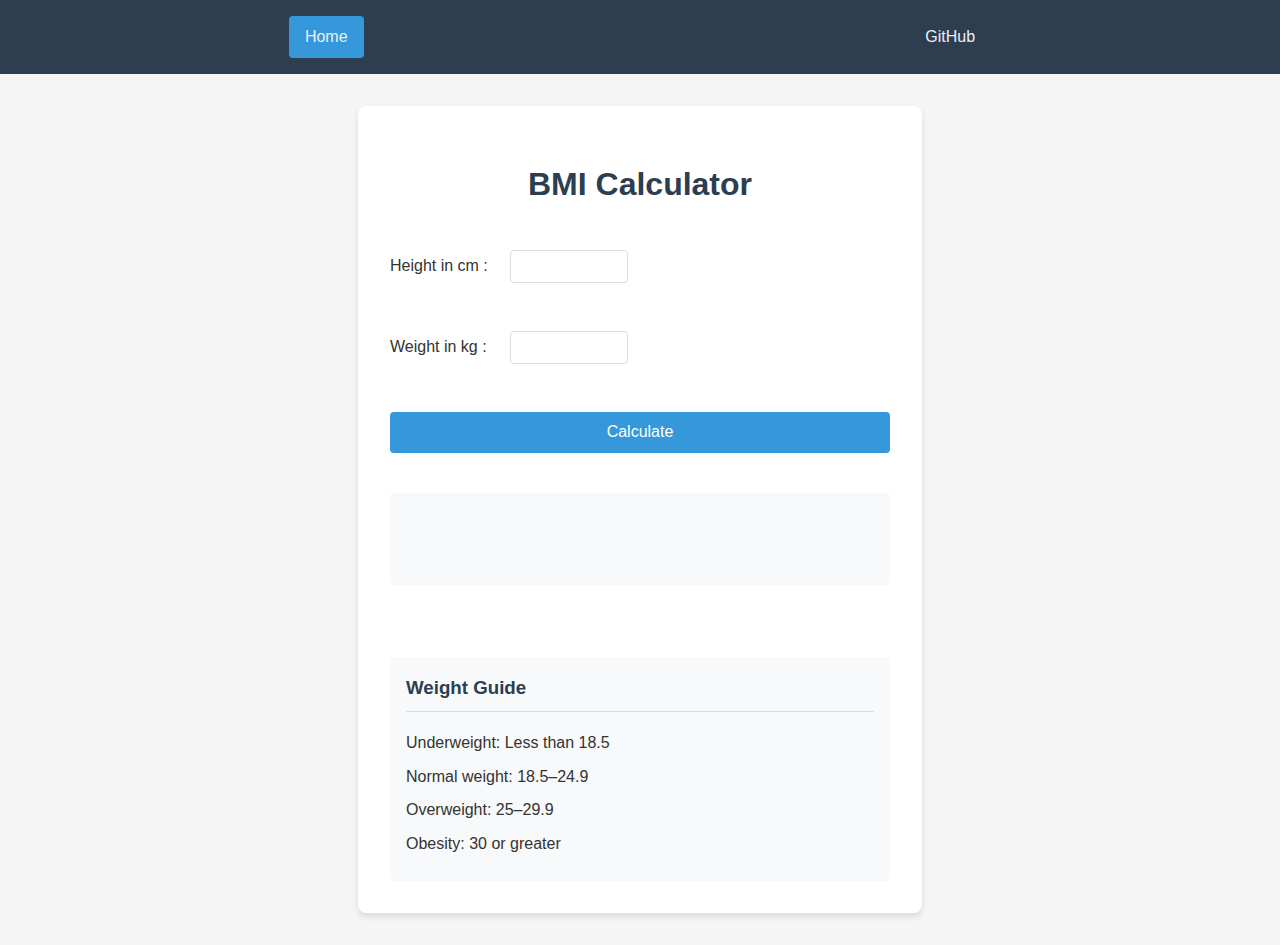
<file: BMI-Calculator/index.html>
<!DOCTYPE html>
<html lang="en">

<head>
    <meta charset="UTF-8">
    <meta name="viewport" content="width=device-width, initial-scale=1.0">
    <link rel="stylesheet" href="./assets/styles.css">
    <title>BMI Calculator</title>
</head>

<body>
    <nav>
        <a href="./index.html" aria-current="page">Home</a>
        <a target="_blank" href="https://github.com/erafahmad/JavaScript">GitHub</a>
    </nav>
    <div class="canvas">
        <h1>BMI Calculator</h1>
        <form>
            <p><label>Height in cm : </label><input type="text" id="height" /></p>
            <p><label>Weight in kg : </label><input type="text" id="weight" /></p>
            <button>Calculate</button>
            <div id="results" class="results"></div>  <!-- Added id here -->
            <div class="weight-guide">
                <h3>Weight Guide</h3>
                <p>Underweight: Less than 18.5</p>
                <p>Normal weight: 18.5–24.9</p>
                <p>Overweight: 25–29.9</p>
                <p>Obesity: 30 or greater</p>
            </div>
        </form>
    </div>
    <script src="./assets/script.js"></script>
</body>

</html>
</file>
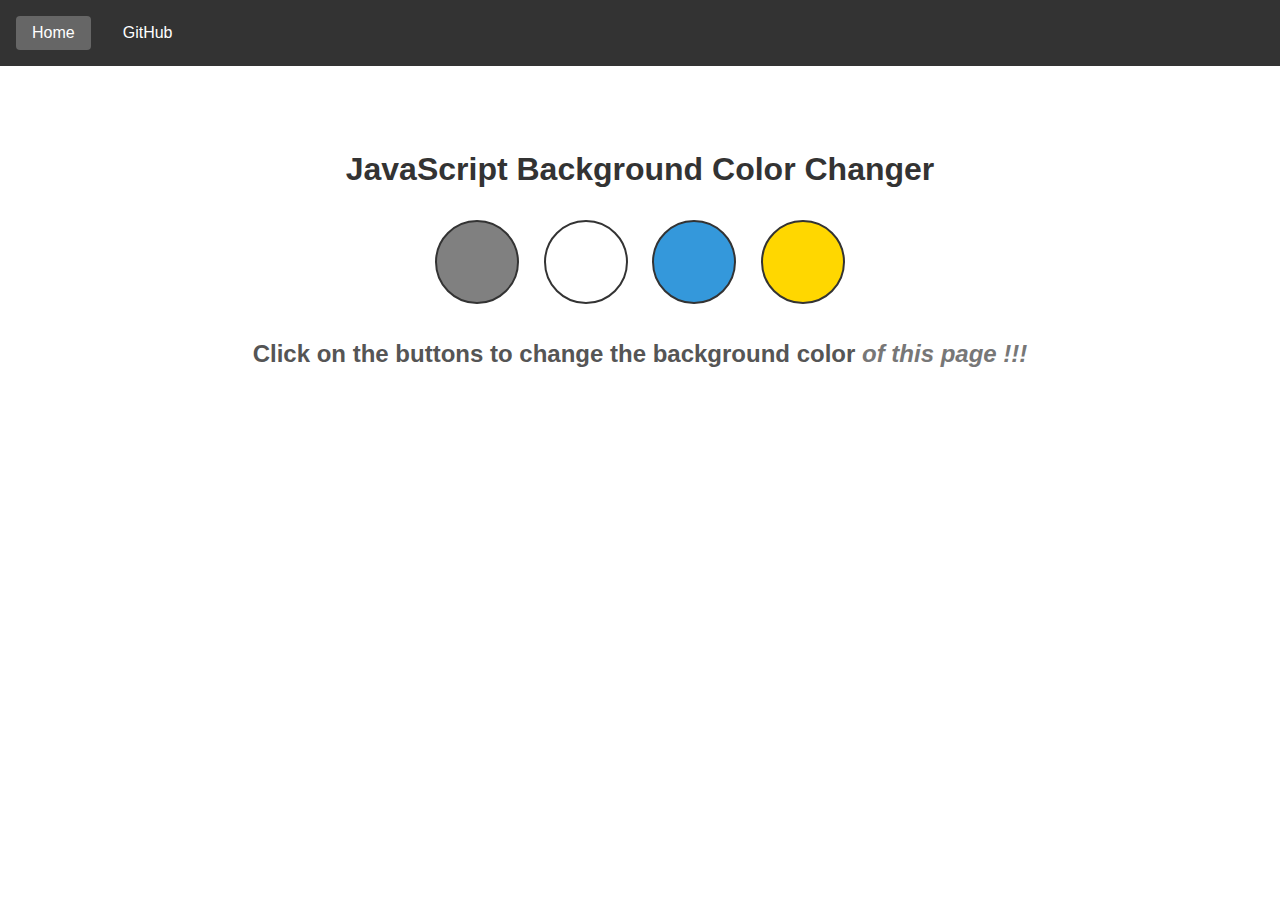
<file: colorChanger/index.html>
<!DOCTYPE html>
<html lang="en">

<head>
    <meta charset="UTF-8">
    <meta name="viewport" content="width=device-width, initial-scale=1.0">
    <link rel="stylesheet" href="./assets/styles.css">
    <title>JavaScript Background Color Changer</title>
</head>

<body>
    <nav>
        <a href="./index.html" aria-current="page">Home</a>
        <a target="_blank" href="https://github.com/erafahmad/JavaScript">GitHub</a>
    </nav>
    <div class="canvas">
        <h1>JavaScript Background Color Changer</h1>
        <span class="button" id="grey"></span>
        <span class="button" id="white"></span>
        <span class="button" id="blue"></span>
        <span class="button" id="yellow"></span>

        <h2>Click on the buttons to change the background color <span>of this page !!!</span></h2>
    </div>

    <script src="./assets/script.js"></script>
</body>

</html>
</file>
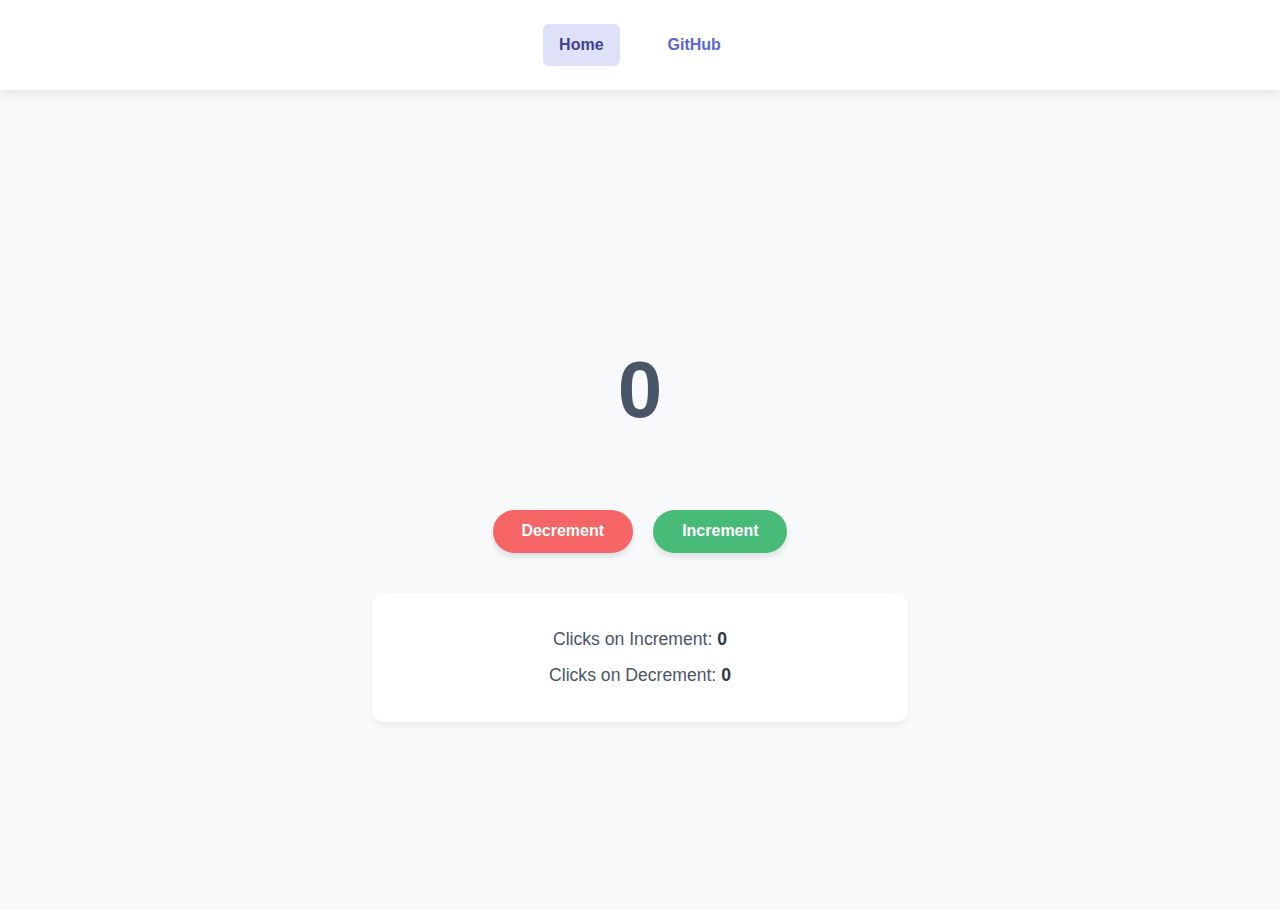
<file: Counter/index.html>
<!DOCTYPE html>
<html lang="en">
<head>
    <meta charset="UTF-8">
    <meta name="viewport" content="width=device-width, initial-scale=1.0">
    <link rel="stylesheet" href="./assets/style.css">
    <title>Counter App</title>
</head>
<body>
    <nav>
        <a href="./index.html" aria-current="page">Home</a>
        <a target="_blank" href="https://github.com/erafahmad/JavaScript">GitHub</a>
    </nav>
    <div class="container">
        <div class="counter">
            <p id="count">0</p>
        </div>
        <div>
            <button onclick="dec()">Decrement</button>
            <button onclick="inc()">Increment</button>
        </div>
        <div class="clicks">
            <p>Clicks on Increment: <span id="incCount">0</span></p>
            <p>Clicks on Decrement: <span id="decCount">0</span></p>
        </div>
    </div>
    <script src="./assets/script.js"></script>
</body>
</html>
</file>
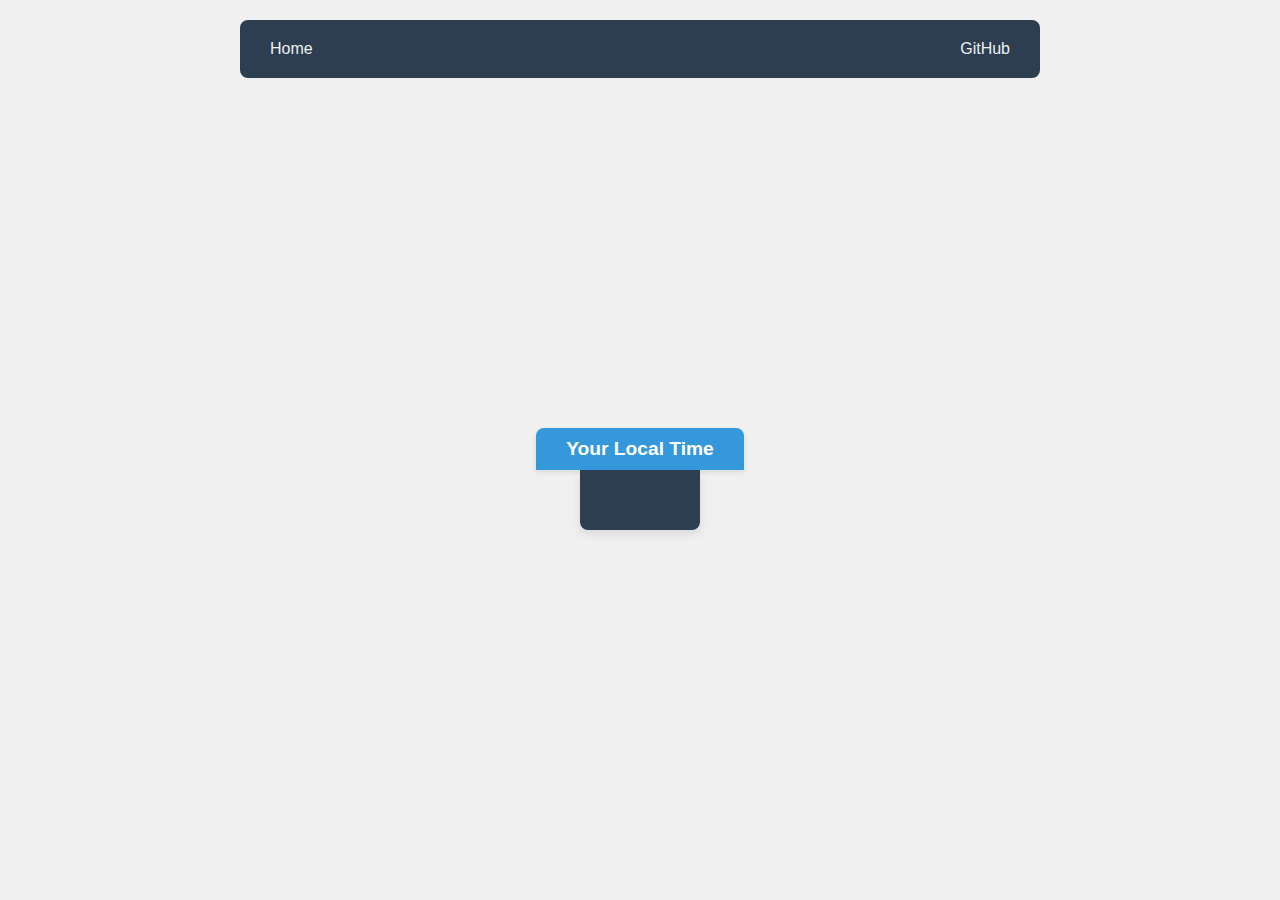
<file: Digital-Clock/index.html>
<!DOCTYPE html>
<html lang="en">

<head>
    <meta charset="UTF-8">
    <meta name="viewport" content="width=device-width, initial-scale=1.0">
    <link rel="stylesheet" href="./assets/styles.css">
    <title>Digital Clock</title>
</head>

<body>
    <nav>
        <a href="./index.html" aria-current="page">Home</a>
        <a target="_blank" href="https://github.com/erafahmad/JavaScript">GitHub</a>
    </nav>
    <div class="center">
        <div class="banner"><span>Your Local Time</span></div>
        <div class="clock" id="clock"></div>
    </div>
    <script src="./assets/script.js"></script>
</body>

</html>
</file>
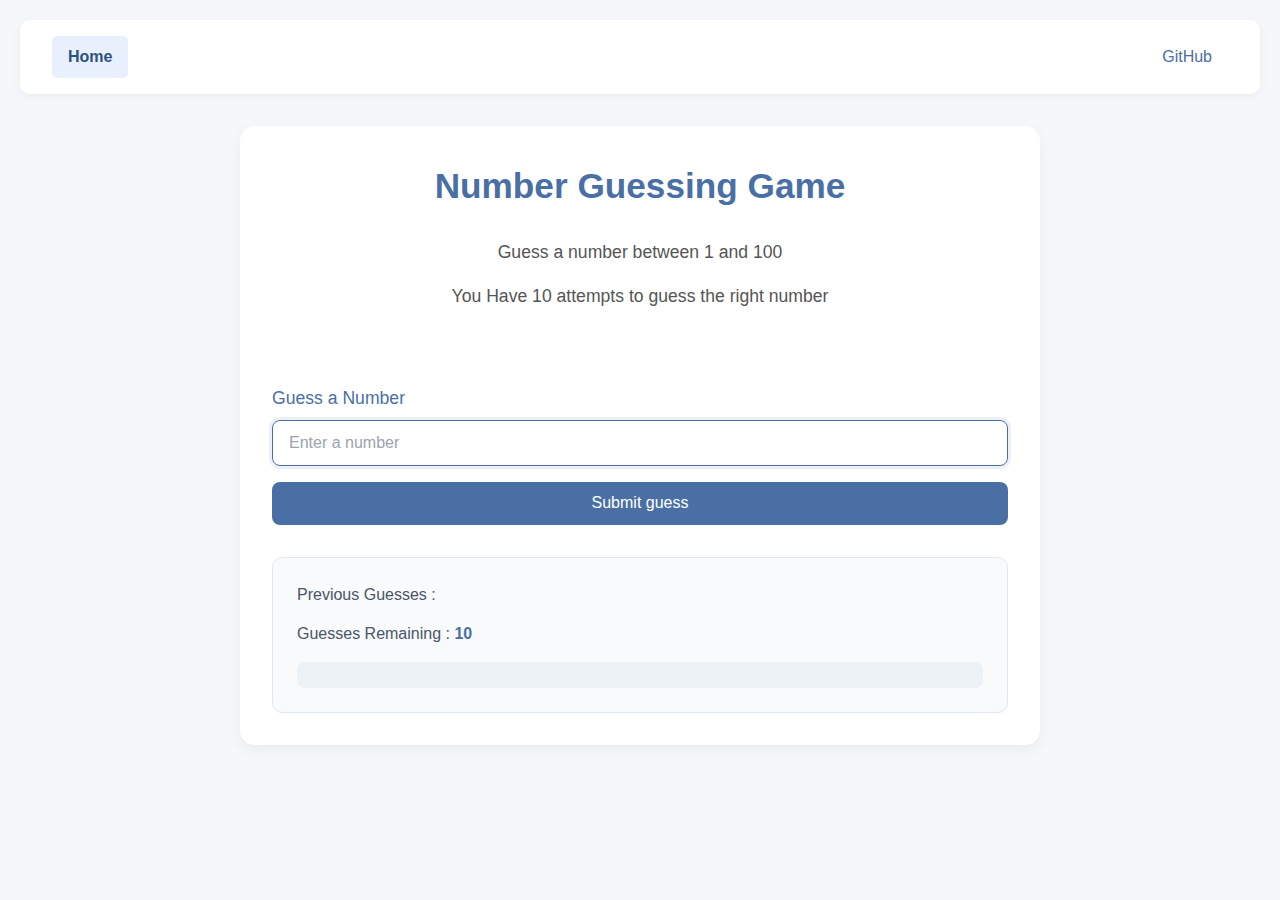
<file: GuessTheNumber/index.html>
<!DOCTYPE html>
<html lang="en">

<head>
    <meta charset="UTF-8">
    <meta name="viewport" content="width=device-width, initial-scale=1.0">
    <title>Guess the Number</title>
    <link rel="stylesheet" href="./assets/styles.css">
</head>

<body>
    <nav>
        <a href="./index.html" aria-current="page">Home</a>
        <a target="_blank" href="https://github.com/erafahmad/JavaScript">GitHub</a>
    </nav>
    <div class="wrapper">
        <h1>Number Guessing Game</h1>
        <p class="para">Guess a number between 1 and 100</p>
        <p class="para">You Have 10 attempts to guess the right number</p>
        </br>
        <form class="form">
            <label2 for="" guessField id="guess">Guess a Number</label2>
            <input type="text" id="guessField" class="guessField" placeholder="Enter a number">
            <input type="submit" value="Submit guess" class="guessSubmit">
        </form>
        <div class="resultParas">
            <p class="para2">Previous Guesses : <span class="guesses"></span></p>
            <p class="para2">Guesses Remaining : <span class="lastResult">10</span></p>
            <p class="lowOrHi"></p>
        </div>
    </div>
    <script src="./assets/script.js"></script>
    <!-- <script src="./assets/script/script.js"></script> -->
</body>

</html>
</file>
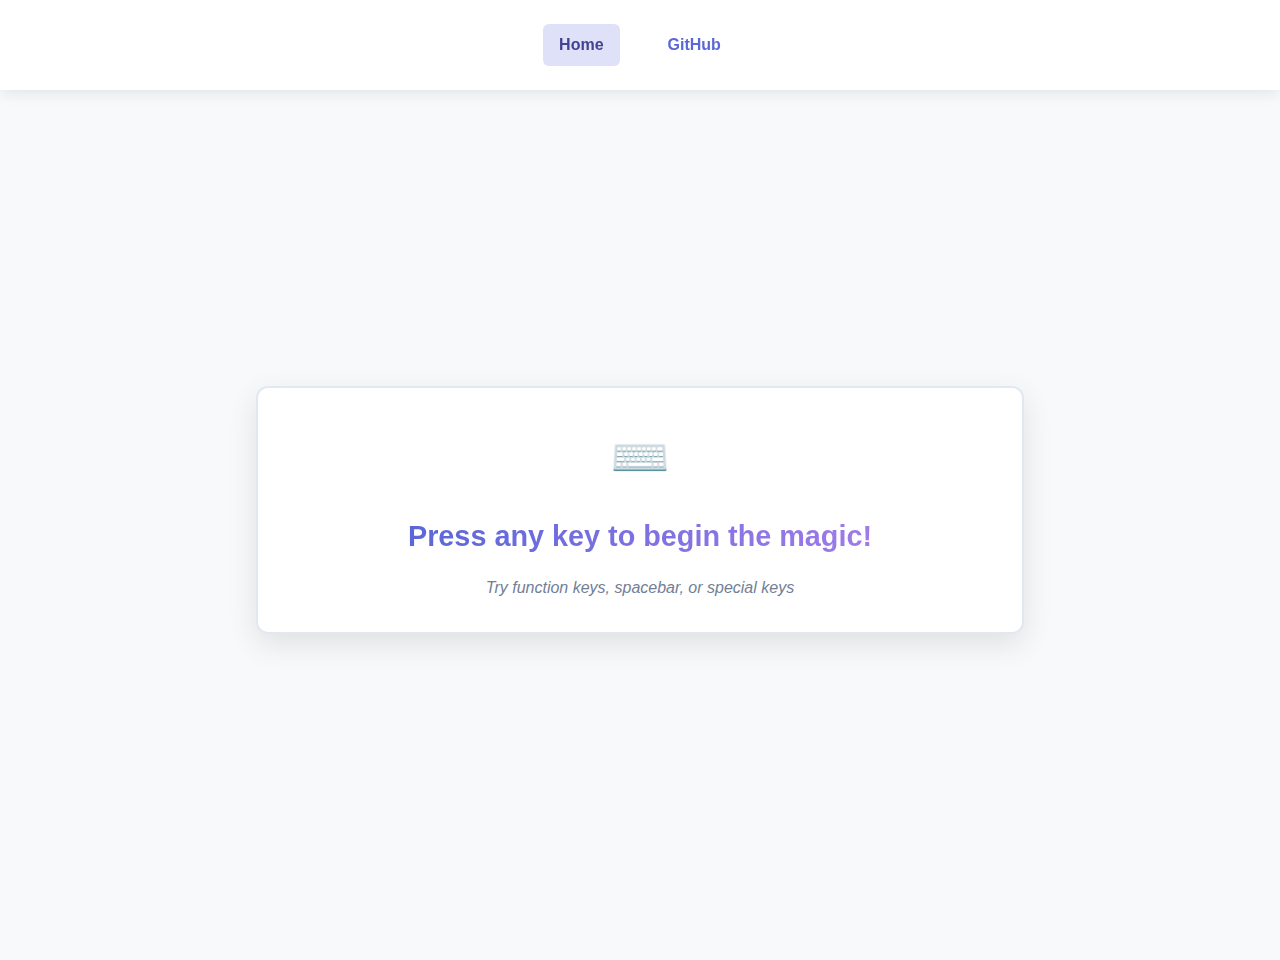
<file: keyboard/index.html>
<!DOCTYPE html>
<html lang="en">

<head>
    <meta charset="UTF-8">
    <meta name="viewport" content="width=device-width, initial-scale=1.0">
    <title>Keyboard PlayGround</title>
    <link rel="stylesheet" href="./assets/style.css">
    <link rel="stylesheet" href="./assets/utility.css"> 

</head>

<body>
    <nav>
        <a href="./index.html" aria-current="page">Home</a>
        <a target="_blank" href="https://github.com/erafahmad/JavaScript">GitHub</a>
    </nav>
    <div class="project">
        <div class="insert">
            <div class="key">Press the key and watch Magic</div>
        </div>
    </div>

    <script src="./assets/script.js"></script>
</body>

</html>
</file>
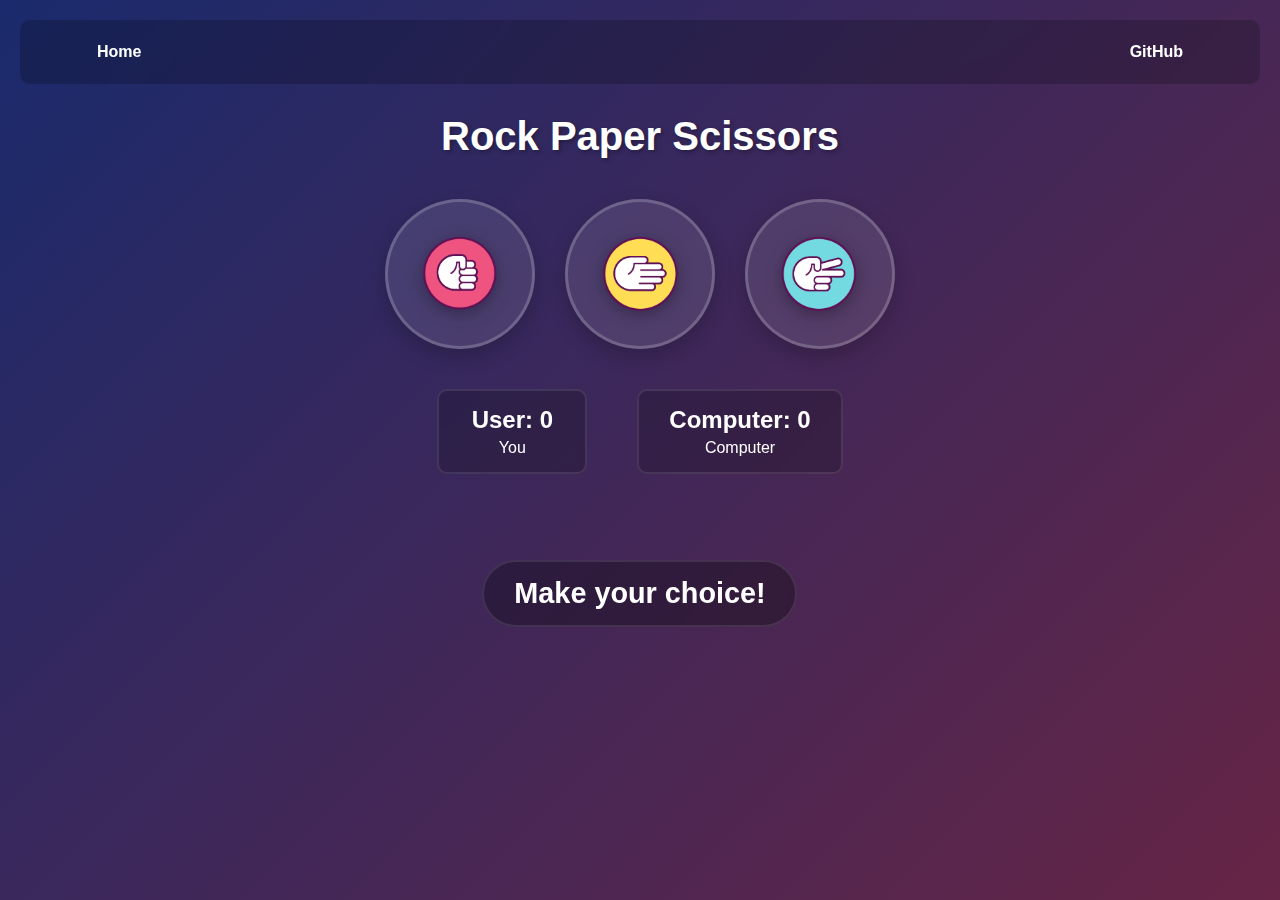
<file: Rock-Paper-Scissors/index.html>
<!DOCTYPE html>
<html lang="en">

<head>
    <meta charset="UTF-8">
    <meta name="viewport" content="width=device-width, initial-scale=1.0">
    <title>Rock Paper Scissors Game</title>
    <link rel="stylesheet" href="./assets/style.css">
</head>

<body>
    <nav>
        <a href="./index.html" aria-current="page">Home</a>
        <a target="_blank" href="https://github.com/erafahmad/JavaScript">GitHub</a>
    </nav>
    <h1>Rock Paper Scissors</h1>

    <div class="choices">
        <div class="choice" id="rock">
            <img src="./assets/images/rock.png" />
        </div>
        <div class="choice" id="paper">
            <img src="./assets/images/paper.png" />
        </div>
        <div class="choice" id="scissors">
            <img src="./assets/images/scissors.png" />
        </div>
    </div>

    <div class="score-board">
        <div class="score">
            <p id="user-score">User: 0</p>
            <p>You</p>
        </div>
        <div class="score">
            <p id="comp-score">Computer: 0</p>
            <p>Computer</p>
        </div>
    </div><br><br>

    <div class="msg-conatiner">
        <p id="msg">Make your choice!</p>
    </div>

    <script src="./assets/script.js"></script>
</body>

</html>
</file>
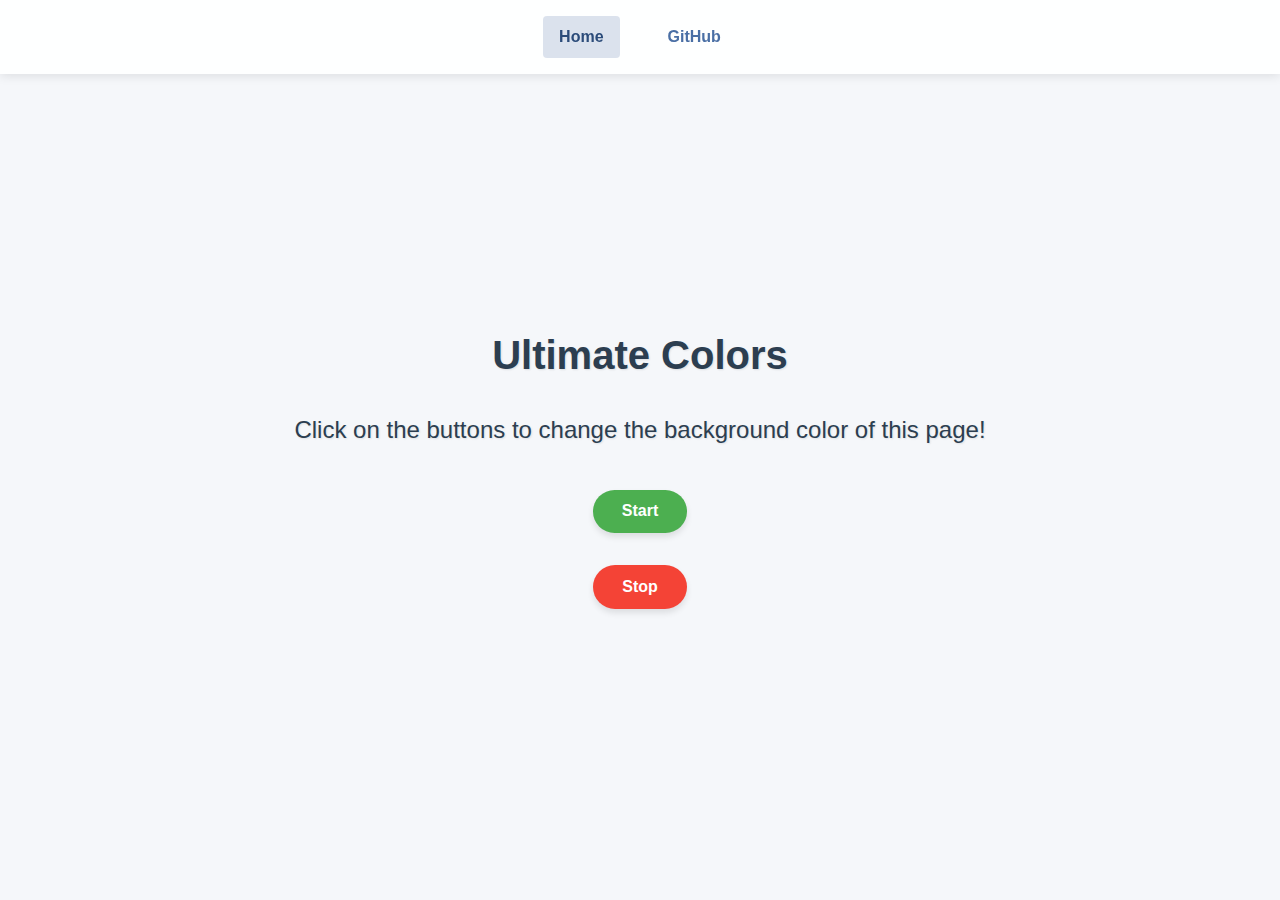
<file: ultimateColors/index.html>
<!DOCTYPE html>
<html lang="en">

<head>
    <meta charset="UTF-8">
    <meta name="viewport" content="width=device-width, initial-scale=1.0">
    <title>Ultimate Colors</title>
    <link rel="stylesheet" href="./assets/style.css">
</head>

<body>
    <nav>
        <a href="./index.html" aria-current="page">Home</a>
        <a target="_blank" href="https://github.com/erafahmad/JavaScript">GitHub</a>
    </nav>
    <h1 class="heading">Ultimate Colors</h1>
    <h2 class="heading">Click on the buttons to change the background color of this page!</h2>
    <button id="start">Start</button>
    <button id="stop">Stop</button>
    <script src="./assets/script.js"></script>
</body>

</html>
</file>
<file: BMI-Calculator/assets/styles.css>
/* General Styles */
body {
    font-family: 'Segoe UI', Tahoma, Geneva, Verdana, sans-serif;
    line-height: 1.6;
    color: #333;
    background-color: #f5f5f5;
    margin: 0;
    padding: 0;
}

/* Navigation */
nav {
    background-color: #2c3e50;
    padding: 1rem;
    display: flex;
    justify-content: space-around;
}

nav a {
    color: #ecf0f1;
    text-decoration: none;
    font-weight: 500;
    padding: 0.5rem 1rem;
    border-radius: 4px;
    transition: background-color 0.3s;
}

nav a:hover {
    background-color: #34495e;
}

nav a[aria-current="page"] {
    background-color: #3498db;
}

/* Calculator Container */
.canvas {
    max-width: 500px;
    margin: 2rem auto;
    padding: 2rem;
    background-color: white;
    border-radius: 8px;
    box-shadow: 0 4px 6px rgba(0, 0, 0, 0.1);
}

h1 {
    color: #2c3e50;
    text-align: center;
    margin-bottom: 1.5rem;
}

/* Form Styles */
form {
    display: flex;
    flex-direction: column;
    gap: 1rem;
}

label {
    display: inline-block;
    width: 120px;
    font-weight: 500;
}

input[type="text"] {
    padding: 0.5rem;
    border: 1px solid #ddd;
    border-radius: 4px;
    width: 100px;
}

input[type="text"]:focus {
    outline: none;
    border-color: #3498db;
    box-shadow: 0 0 0 2px rgba(52, 152, 219, 0.2);
}

button {
    background-color: #3498db;
    color: white;
    border: none;
    padding: 0.7rem 1rem;
    border-radius: 4px;
    cursor: pointer;
    font-size: 1rem;
    transition: background-color 0.3s;
    margin-top: 1rem;
}

button:hover {
    background-color: #2980b9;
}

/* Results Section */
.results {
    margin: 1.5rem 0;
    padding: 1rem;
    border-radius: 4px;
    background-color: #f8f9fa;
    min-height: 60px;
}

.results span {
    display: block;
    margin-bottom: 0.5rem;
}

/* Weight Guide */
.weight-guide {
    margin-top: 2rem;
    padding: 1rem;
    background-color: #f8f9fa;
    border-radius: 4px;
}

.weight-guide h3 {
    color: #2c3e50;
    margin-top: 0;
    border-bottom: 1px solid #ddd;
    padding-bottom: 0.5rem;
}

.weight-guide p {
    margin: 0.5rem 0;
}

/* Responsive Design */
@media (max-width: 600px) {
    .canvas {
        margin: 1rem;
        padding: 1.5rem;
    }
    
    label {
        width: 100%;
        margin-bottom: 0.5rem;
    }
    
    input[type="text"] {
        width: 100%;
    }
}
</file>
<file: colorChanger/assets/styles.css>
body {
    font-family: 'Segoe UI', Tahoma, Geneva, Verdana, sans-serif;
    margin: 0;
    padding: 0;
    transition: background-color 0.5s ease;
}

nav {
    background-color: #333;
    padding: 1rem;
    display: flex;
    gap: 1rem;
}

nav a {
    color: white;
    text-decoration: none;
    padding: 0.5rem 1rem;
    border-radius: 4px;
}

nav a:hover {
    background-color: #555;
}

nav a[aria-current="page"] {
    background-color: #666;
}

.canvas {
    max-width: 800px;
    margin: 2rem auto;
    padding: 2rem;
    text-align: center;
}

h1 {
    color: #333;
    margin-bottom: 2rem;
}

h2 {
    color: #555;
    margin-top: 2rem;
}

h2 span {
    font-style: italic;
    color: #777;
}

.button {
    display: inline-block;
    width: 80px;
    height: 80px;
    margin: 0 10px;
    border: 2px solid #333;
    border-radius: 50%;
    cursor: pointer;
    transition: transform 0.2s ease;
}

.button:hover {
    transform: scale(1.1);
}

#grey {
    background-color: #808080;
}

#white {
    background-color: #ffffff;
}

#blue {
    background-color: #3498db;
}

#yellow {
    background-color: #ffd700;
}
</file>
<file: Counter/assets/style.css>
/* General Styles */
* {
    margin: 0;
    padding: 0;
    box-sizing: border-box;
    transition: all 0.3s ease;
}

body {
    font-family: 'Segoe UI', Tahoma, Geneva, Verdana, sans-serif;
    min-height: 100vh;
    display: flex;
    flex-direction: column;
    align-items: center;
    background-color: #f8f9fa;
    color: #2c3e50;
    line-height: 1.6;
}

/* Navigation */
nav {
    width: 100%;
    padding: 1.5rem 2rem;
    background-color: rgba(255, 255, 255, 0.95);
    box-shadow: 0 2px 15px rgba(0, 0, 0, 0.1);
    display: flex;
    justify-content: center;
    gap: 2rem;
}

nav a {
    text-decoration: none;
    color: #5a67d8;
    font-weight: 600;
    padding: 0.5rem 1rem;
    border-radius: 6px;
    transition: all 0.3s ease;
}

nav a:hover {
    background-color: rgba(90, 103, 216, 0.1);
    transform: translateY(-2px);
}

nav a[aria-current="page"] {
    background-color: rgba(90, 103, 216, 0.2);
    color: #434190;
}

/* Counter Container */
.container {
    display: flex;
    flex-direction: column;
    align-items: center;
    justify-content: center;
    min-height: calc(100vh - 80px);
    padding: 2rem;
    width: 100%;
    max-width: 600px;
    margin: 0 auto;
}

/* Counter Display */
.counter {
    margin: 2rem 0;
    text-align: center;
}

#count {
    font-size: 5rem;
    font-weight: 700;
    color: #4a5568;
    margin: 1rem 0;
    transition: all 0.3s ease;
    position: relative;
}

/* Button Styles */
button {
    padding: 0.8rem 1.8rem;
    margin: 0.5rem;
    border: none;
    border-radius: 50px;
    font-size: 1rem;
    font-weight: 600;
    cursor: pointer;
    transition: all 0.3s ease, transform 0.2s ease;
    box-shadow: 0 4px 6px rgba(0, 0, 0, 0.1);
}

button:hover {
    transform: translateY(-2px);
    box-shadow: 0 6px 8px rgba(0, 0, 0, 0.15);
}

button:active {
    transform: translateY(0);
    box-shadow: 0 2px 4px rgba(0, 0, 0, 0.1);
}

button:nth-child(1) {
    background-color: #f56565;
    color: white;
}

button:nth-child(1):hover {
    background-color: #e53e3e;
}

button:nth-child(2) {
    background-color: #48bb78;
    color: white;
}

button:nth-child(2):hover {
    background-color: #38a169;
}

/* Clicks Counter */
.clicks {
    margin-top: 2rem;
    text-align: center;
    background-color: white;
    padding: 1.5rem;
    border-radius: 12px;
    box-shadow: 0 4px 6px rgba(0, 0, 0, 0.05);
    width: 100%;
}

.clicks p {
    margin: 0.5rem 0;
    font-size: 1.1rem;
    color: #4a5568;
}

.clicks span {
    font-weight: 700;
    color: #2d3748;
}

/* Animations */
@keyframes countUp {
    0% {
        transform: scale(1);
    }
    50% {
        transform: scale(1.2);
    }
    100% {
        transform: scale(1);
    }
}

@keyframes countDown {
    0% {
        transform: scale(1);
    }
    50% {
        transform: scale(0.8);
    }
    100% {
        transform: scale(1);
    }
}

/* Responsive Design */
@media (max-width: 768px) {
    nav {
        padding: 1rem;
        gap: 1rem;
    }
    
    #count {
        font-size: 4rem;
    }
    
    button {
        padding: 0.7rem 1.5rem;
        font-size: 0.9rem;
    }
}

@media (max-width: 480px) {
    nav {
        flex-direction: column;
        gap: 0.5rem;
        padding: 0.8rem;
    }
    
    #count {
        font-size: 3rem;
    }
    
    .clicks {
        padding: 1rem;
    }
}
</file>
<file: GuessTheNumber/assets/styles.css>
/* General Styles */
* {
    margin: 0;
    padding: 0;
    box-sizing: border-box;
    font-family: 'Segoe UI', Tahoma, Geneva, Verdana, sans-serif;
}

body {
    background: #f5f7fa;
    color: #333;
    min-height: 100vh;
    padding: 20px;
    line-height: 1.6;
}

/* Navigation */
nav {
    display: flex;
    justify-content: space-between;
    align-items: center;
    padding: 1rem 2rem;
    background: #fff;
    border-radius: 10px;
    margin-bottom: 2rem;
    box-shadow: 0 2px 10px rgba(0, 0, 0, 0.05);
    animation: fadeInDown 0.8s ease-out;
}

nav a {
    color: #4a6fa5;
    text-decoration: none;
    font-weight: 500;
    padding: 0.5rem 1rem;
    border-radius: 5px;
    transition: all 0.3s ease;
}

nav a:hover {
    background: #e8f0fe;
    color: #2c5282;
}

nav a[aria-current="page"] {
    background: #e8f0fe;
    color: #2c5282;
    font-weight: 600;
}

/* Main Content */
.wrapper {
    max-width: 800px;
    margin: 0 auto;
    padding: 2rem;
    background: #fff;
    border-radius: 15px;
    box-shadow: 0 5px 15px rgba(0, 0, 0, 0.05);
    animation: fadeIn 1s ease-out;
}

h1 {
    text-align: center;
    margin-bottom: 1.5rem;
    color: #4a6fa5;
    font-size: 2.2rem;
    font-weight: 600;
}

.para {
    text-align: center;
    margin-bottom: 1rem;
    font-size: 1.1rem;
    color: #555;
}

/* Form Styles */
.form {
    display: flex;
    flex-direction: column;
    gap: 1rem;
    margin: 2rem 0;
}

label2 {
    font-size: 1.1rem;
    color: #4a6fa5;
    margin-bottom: -0.5rem;
    font-weight: 500;
}

.guessField {
    padding: 0.8rem 1rem;
    border: 1px solid #d1d5db;
    border-radius: 8px;
    background: #fff;
    color: #333;
    font-size: 1rem;
    transition: all 0.3s ease;
}

.guessField:focus {
    outline: none;
    border-color: #4a6fa5;
    box-shadow: 0 0 0 3px rgba(74, 111, 165, 0.1);
}

.guessField::placeholder {
    color: #9ca3af;
}

.guessSubmit {
    padding: 0.8rem;
    border: none;
    border-radius: 8px;
    background: #4a6fa5;
    color: white;
    font-size: 1rem;
    font-weight: 500;
    cursor: pointer;
    transition: all 0.3s ease;
}

.guessSubmit:hover {
    background: #3a5a80;
    transform: translateY(-1px);
}

.guessSubmit:active {
    transform: translateY(0);
}

/* Results Section */
.resultParas {
    margin-top: 2rem;
    padding: 1.5rem;
    background: #f8fafc;
    border-radius: 10px;
    border: 1px solid #e2e8f0;
    animation: slideUp 0.5s ease-out;
}

.para2 {
    margin-bottom: 0.8rem;
    font-size: 1rem;
    color: #4a5568;
}

.guesses, .lastResult {
    font-weight: 600;
    color: #4a6fa5;
}

.lowOrHi {
    text-align: center;
    font-size: 1.1rem;
    margin-top: 1rem;
    padding: 0.8rem;
    border-radius: 8px;
    background: #edf2f7;
    color: #2d3748;
}

/* Animations */
@keyframes fadeIn {
    from {
        opacity: 0;
        transform: translateY(10px);
    }
    to {
        opacity: 1;
        transform: translateY(0);
    }
}

@keyframes fadeInDown {
    from {
        opacity: 0;
        transform: translateY(-10px);
    }
    to {
        opacity: 1;
        transform: translateY(0);
    }
}

@keyframes slideUp {
    from {
        opacity: 0;
        transform: translateY(15px);
    }
    to {
        opacity: 1;
        transform: translateY(0);
    }
}

/* Eye Comfort Features */
@media (prefers-reduced-motion) {
    * {
        animation: none !important;
        transition: none !important;
    }
}

/* Responsive Design */
@media (max-width: 768px) {
    nav {
        flex-direction: column;
        gap: 1rem;
        padding: 1rem;
    }

    .wrapper {
        padding: 1.5rem;
    }

    h1 {
        font-size: 1.8rem;
    }
}

@media (max-width: 480px) {
    body {
        padding: 10px;
    }

    .wrapper {
        padding: 1rem;
    }

    h1 {
        font-size: 1.6rem;
    }

    .guessField, .guessSubmit {
        padding: 0.7rem;
    }
}
</file>
<file: keyboard/assets/style.css>
/* General Styles */
* {
    margin: 0;
    padding: 0;
    box-sizing: border-box;
    transition: all 0.3s ease;
}

body {
    font-family: 'Segoe UI', Tahoma, Geneva, Verdana, sans-serif;
    min-height: 100vh;
    display: flex;
    flex-direction: column;
    align-items: center;
    background-color: #f8f9fa;
    color: #2c3e50;
    line-height: 1.6;
}

/* Navigation Styles */
nav {
    width: 100%;
    padding: 1.5rem 2rem;
    background-color: rgba(255, 255, 255, 0.95);
    box-shadow: 0 2px 15px rgba(0, 0, 0, 0.1);
    display: flex;
    justify-content: center;
    gap: 2rem;
    position: fixed;
    top: 0;
    z-index: 100;
}

nav a {
    text-decoration: none;
    color: #5a67d8;
    font-weight: 600;
    padding: 0.5rem 1rem;
    border-radius: 6px;
    transition: all 0.3s ease;
}

nav a:hover {
    background-color: rgba(90, 103, 216, 0.1);
    transform: translateY(-2px);
}

nav a[aria-current="page"] {
    background-color: rgba(90, 103, 216, 0.2);
    color: #434190;
}

/* Project Container */
.project {
    display: flex;
    justify-content: center;
    align-items: center;
    min-height: 100vh;
    width: 100%;
    padding: 2rem;
    margin-top: 60px; /* To account for fixed nav */
}

/* Keyboard Display Area */
.insert {
    width: 100%;
    max-width: 800px;
    text-align: center;
}

.key {
    background-color: white;
    padding: 2rem;
    border-radius: 12px;
    box-shadow: 0 10px 30px rgba(0, 0, 0, 0.1);
    font-size: 1.5rem;
    font-weight: 500;
    color: #4a5568;
    margin: 1rem;
    min-height: 200px;
    display: flex;
    align-items: center;
    justify-content: center;
    transition: all 0.2s ease;
    border: 2px solid #e2e8f0;
    position: relative;
    overflow: hidden;
}

.key::before {
    content: '';
    position: absolute;
    top: 0;
    left: 0;
    width: 100%;
    height: 100%;
    background: linear-gradient(135deg, rgba(90, 103, 216, 0.1) 0%, transparent 100%);
    opacity: 0;
    transition: opacity 0.3s ease;
}

.key:hover::before {
    opacity: 1;
}

/* Animation for key press */
.key.pressed {
    animation: keyPress 0.3s ease;
    background-color: #f0f4ff;
    border-color: #5a67d8;
    color: #434190;
    transform: scale(0.98);
}

@keyframes keyPress {
    0% {
        transform: scale(1);
        box-shadow: 0 10px 30px rgba(0, 0, 0, 0.1);
    }
    50% {
        transform: scale(0.97);
        box-shadow: 0 5px 15px rgba(0, 0, 0, 0.08);
    }
    100% {
        transform: scale(0.98);
        box-shadow: 0 8px 25px rgba(0, 0, 0, 0.09);
    }
}

/* Responsive Design */
@media (max-width: 768px) {
    nav {
        padding: 1rem;
        gap: 1rem;
    }
    
    .project {
        padding: 1rem;
        margin-top: 50px;
    }
    
    .key {
        font-size: 1.2rem;
        padding: 1.5rem;
        min-height: 150px;
    }
}

@media (max-width: 480px) {
    nav {
        flex-direction: column;
        gap: 0.5rem;
        padding: 0.8rem;
    }
    
    nav a {
        padding: 0.4rem;
        font-size: 0.9rem;
    }
    
    .key {
        font-size: 1rem;
        padding: 1rem;
        min-height: 120px;
    }
}

/* Visual feedback for key events */
.key-event-info {
    position: fixed;
    bottom: 20px;
    right: 20px;
    background-color: rgba(255, 255, 255, 0.9);
    padding: 0.8rem 1.2rem;
    border-radius: 8px;
    box-shadow: 0 4px 12px rgba(0, 0, 0, 0.1);
    font-size: 0.9rem;
    opacity: 0;
    transform: translateY(20px);
    transition: all 0.3s ease;
}

.key-event-info.show {
    opacity: 1;
    transform: translateY(0);
}
</file>
<file: keyboard/assets/utility.css>
/* Add these to your existing CSS */

/* Initial state styling */
.initial-state {
    display: flex;
    flex-direction: column;
    align-items: center;
    justify-content: center;
    gap: 1rem;
    text-align: center;
    animation: pulse 2s infinite alternate;
}

.key-icon {
    font-size: 3rem;
    opacity: 0.8;
}

.initial-message {
    font-size: 1.8rem;
    font-weight: 600;
    color: #4a5568;
    background: linear-gradient(90deg, #5a67d8, #9f7aea);
    -webkit-background-clip: text;
    background-clip: text;
    -webkit-text-fill-color: transparent;
}

.hint {
    font-size: 1rem;
    color: #718096;
    font-style: italic;
}

/* Key display styling */
.key-display {
    background-color: var(--key-color);
    border-radius: 16px;
    padding: 2rem;
    box-shadow: 0 10px 30px rgba(0, 0, 0, 0.1);
    border: 2px solid var(--key-darker-color);
    overflow: hidden;
    position: relative;
    animation: appear 0.5s cubic-bezier(0.175, 0.885, 0.32, 1.275);
}

.key-art {
    font-size: 4rem;
    font-weight: bold;
    text-align: center;
    margin: 1rem 0;
    padding: 2rem;
    background-color: white;
    border-radius: 12px;
    box-shadow: inset 0 0 10px rgba(0,0,0,0.1);
    position: relative;
    overflow: hidden;
    border: 2px solid var(--key-darker-color);
}

.key-details {
    display: grid;
    grid-template-columns: repeat(3, 1fr);
    gap: 1rem;
    margin: 2rem 0;
}

.detail-box {
    background-color: white;
    padding: 1rem;
    border-radius: 8px;
    display: flex;
    flex-direction: column;
    align-items: center;
    box-shadow: 0 4px 6px rgba(0, 0, 0, 0.05);
    transition: transform 0.3s ease;
}

.detail-box:hover {
    transform: translateY(-5px);
}

.detail-label {
    font-size: 0.8rem;
    text-transform: uppercase;
    letter-spacing: 1px;
    color: #718096;
    margin-bottom: 0.5rem;
}

.detail-value {
    font-size: 1.2rem;
    font-weight: bold;
    font-family: 'Courier New', monospace;
    color: #2d3748;
}

.key-footer {
    text-align: center;
    font-size: 0.9rem;
    color: #4a5568;
    margin-top: 1rem;
    opacity: 0.8;
}

/* Ripple effect */
.ripple-effect {
    position: absolute;
    top: 50%;
    left: 50%;
    width: 20px;
    height: 20px;
    background-color: rgba(255, 255, 255, 0.7);
    border-radius: 50%;
    transform: translate(-50%, -50%) scale(1);
    opacity: 1;
    transition: transform 0.8s ease, opacity 0.8s ease;
}

/* Animations */
@keyframes appear {
    from {
        opacity: 0;
        transform: scale(0.8) translateY(20px);
    }
    to {
        opacity: 1;
        transform: scale(1) translateY(0);
    }
}

@keyframes pulse {
    0% {
        transform: scale(1);
    }
    100% {
        transform: scale(1.02);
    }
}

/* Responsive adjustments */
@media (max-width: 768px) {
    .key-details {
        grid-template-columns: 1fr;
    }
    
    .key-art {
        font-size: 3rem;
        padding: 1.5rem;
    }
    
    .initial-message {
        font-size: 1.4rem;
    }
}
</file>
<file: Rock-Paper-Scissors/assets/style.css>
/* Base Styles */
* {
    margin: 0;
    padding: 0;
    box-sizing: border-box;
    font-family: 'Poppins', sans-serif;
}

body {
    background: linear-gradient(135deg, #1a2a6c, #b21f1f, #fdbb2d);
    background-size: 400% 400%;
    animation: gradientBG 15s ease infinite;
    min-height: 100vh;
    color: white;
    text-align: center;
    padding: 20px;
    overflow-x: hidden;
}

@keyframes gradientBG {
    0% { background-position: 0% 50%; }
    50% { background-position: 100% 50%; }
    100% { background-position: 0% 50%; }
}

nav {
    display: flex;
    justify-content: space-between;
    align-items: center;
    padding: 15px 5%;
    background-color: rgba(0, 0, 0, 0.2);
    border-radius: 10px;
    margin-bottom: 30px;
    backdrop-filter: blur(10px);
}

nav a {
    color: white;
    text-decoration: none;
    font-weight: 600;
    padding: 8px 15px;
    border-radius: 5px;
    transition: all 0.3s ease;
}

nav a:hover {
    background-color: rgba(255, 255, 255, 0.2);
    transform: translateY(-2px);
}

h1 {
    font-size: 2.5rem;
    margin-bottom: 30px;
    text-shadow: 2px 2px 4px rgba(0, 0, 0, 0.3);
    animation: fadeIn 1s ease;
}

/* Choices Section */
.choices {
    display: flex;
    justify-content: center;
    align-items: center;
    flex-wrap: wrap;
    gap: 30px;
    margin: 40px 0;
}

.choice {
    width: 150px;
    height: 150px;
    border-radius: 50%;
    display: flex;
    justify-content: center;
    align-items: center;
    background-color: rgba(255, 255, 255, 0.1);
    cursor: pointer;
    transition: all 0.3s ease;
    backdrop-filter: blur(5px);
    border: 3px solid rgba(255, 255, 255, 0.2);
    box-shadow: 0 8px 20px rgba(0, 0, 0, 0.2);
}

.choice:hover {
    transform: translateY(-10px) scale(1.05);
    background-color: rgba(255, 255, 255, 0.2);
    box-shadow: 0 12px 25px rgba(0, 0, 0, 0.3);
}

.choice img {
    width: 80px;
    height: 80px;
    object-fit: contain;
    filter: drop-shadow(0 4px 8px rgba(0, 0, 0, 0.3));
    transition: transform 0.3s ease;
}

.choice:hover img {
    transform: scale(1.1);
}

/* Score Board */
.score-board {
    display: flex;
    justify-content: center;
    gap: 50px;
    margin: 30px 0;
}

.score {
    background-color: rgba(0, 0, 0, 0.2);
    padding: 15px 30px;
    border-radius: 10px;
    min-width: 150px;
    backdrop-filter: blur(5px);
    border: 2px solid rgba(255, 255, 255, 0.1);
    transition: all 0.3s ease;
}

.score:hover {
    transform: translateY(-5px);
    box-shadow: 0 10px 20px rgba(0, 0, 0, 0.2);
}

.score p:first-child {
    font-size: 1.5rem;
    font-weight: bold;
    margin-bottom: 5px;
}

/* Message Container */
.msg-conatiner {
    margin-top: 20px;
}

#msg {
    font-size: 1.8rem;
    font-weight: bold;
    background-color: rgba(0, 0, 0, 0.3);
    display: inline-block;
    padding: 15px 30px;
    border-radius: 50px;
    animation: pulse 2s infinite;
    backdrop-filter: blur(5px);
    border: 2px solid rgba(255, 255, 255, 0.1);
}

@keyframes pulse {
    0% { transform: scale(1); }
    50% { transform: scale(1.05); }
    100% { transform: scale(1); }
}

/* Win/Lose Animations */
.win {
    animation: winAnimation 0.5s ease;
}

@keyframes winAnimation {
    0% { transform: scale(1); }
    50% { transform: scale(1.2); }
    100% { transform: scale(1); }
}

.lose {
    animation: loseAnimation 0.5s ease;
}

@keyframes loseAnimation {
    0%, 100% { transform: translateX(0); }
    20%, 60% { transform: translateX(-5px); }
    40%, 80% { transform: translateX(5px); }
}

.draw {
    animation: drawAnimation 0.5s ease;
}

@keyframes drawAnimation {
    0% { transform: rotate(0deg); }
    25% { transform: rotate(5deg); }
    75% { transform: rotate(-5deg); }
    100% { transform: rotate(0deg); }
}

/* Responsive Design */
@media (max-width: 768px) {
    .choices {
        gap: 20px;
    }
    
    .choice {
        width: 120px;
        height: 120px;
    }
    
    .choice img {
        width: 60px;
        height: 60px;
    }
    
    h1 {
        font-size: 2rem;
    }
    
    #msg {
        font-size: 1.4rem;
        padding: 10px 20px;
    }
    
    .score-board {
        gap: 20px;
    }
    
    .score {
        padding: 10px 20px;
        min-width: 120px;
    }
    
    .score p:first-child {
        font-size: 1.2rem;
    }
}

@media (max-width: 480px) {
    .choices {
        gap: 15px;
    }
    
    .choice {
        width: 100px;
        height: 100px;
    }
    
    .choice img {
        width: 50px;
        height: 50px;
    }
    
    h1 {
        font-size: 1.8rem;
    }
    
    #msg {
        font-size: 1.2rem;
    }
    
    .score {
        padding: 8px 15px;
        min-width: 100px;
    }
}

/* Utility Animations */
@keyframes fadeIn {
    from { opacity: 0; transform: translateY(-20px); }
    to { opacity: 1; transform: translateY(0); }
}
</file>
<file: ultimateColors/assets/style.css>
/* General Styles */
* {
    margin: 0;
    padding: 0;
    box-sizing: border-box;
    transition: background-color 0.5s ease, color 0.3s ease;
}

body {
    font-family: 'Segoe UI', Tahoma, Geneva, Verdana, sans-serif;
    min-height: 100vh;
    display: flex;
    flex-direction: column;
    align-items: center;
    justify-content: center;
    text-align: center;
    padding: 2rem;
    background-color: #f5f7fa;
    color: #333;
    line-height: 1.6;
    transition: background-color 1s ease;
}

/* Navigation Styles */
nav {
    position: fixed;
    top: 0;
    left: 0;
    width: 100%;
    padding: 1rem 2rem;
    background-color: rgba(255, 255, 255, 0.9);
    box-shadow: 0 2px 10px rgba(0, 0, 0, 0.1);
    z-index: 100;
    display: flex;
    justify-content: center;
    gap: 2rem;
}

nav a {
    text-decoration: none;
    color: #4a6fa5;
    font-weight: 600;
    padding: 0.5rem 1rem;
    border-radius: 4px;
    transition: all 0.3s ease;
}

nav a:hover {
    color: #2c4c7a;
    background-color: rgba(74, 111, 165, 0.1);
}

nav a[aria-current="page"] {
    color: #2c4c7a;
    background-color: rgba(74, 111, 165, 0.2);
}

/* Heading Styles */
.heading {
    margin-bottom: 1.5rem;
    color: #2c3e50;
    text-shadow: 1px 1px 2px rgba(0, 0, 0, 0.1);
    max-width: 800px;
}

h1.heading {
    font-size: 2.5rem;
    margin-top: 3rem;
    animation: fadeInDown 1s ease;
}

h2.heading {
    font-size: 1.5rem;
    font-weight: 400;
    animation: fadeInUp 1s ease 0.3s both;
}

/* Button Styles */
button {
    padding: 0.8rem 1.8rem;
    margin: 1rem;
    border: none;
    border-radius: 50px;
    font-size: 1rem;
    font-weight: 600;
    cursor: pointer;
    transition: all 0.3s ease, transform 0.2s ease;
    box-shadow: 0 4px 6px rgba(0, 0, 0, 0.1);
    color: white;
}

button:hover {
    transform: translateY(-2px);
    box-shadow: 0 6px 8px rgba(0, 0, 0, 0.15);
}

button:active {
    transform: translateY(0);
    box-shadow: 0 2px 4px rgba(0, 0, 0, 0.1);
}

#start {
    background-color: #4CAF50;
}

#start:hover {
    background-color: #3e8e41;
}

#stop {
    background-color: #f44336;
}

#stop:hover {
    background-color: #d32f2f;
}

/* Animations */
@keyframes fadeInDown {
    from {
        opacity: 0;
        transform: translateY(-20px);
    }
    to {
        opacity: 1;
        transform: translateY(0);
    }
}

@keyframes fadeInUp {
    from {
        opacity: 0;
        transform: translateY(20px);
    }
    to {
        opacity: 1;
        transform: translateY(0);
    }
}

/* Color Transition Effect */
.color-transition {
    animation: colorPulse 10s infinite alternate;
}

@keyframes colorPulse {
    0% {
        background-color: #f5f7fa;
    }
    100% {
        background-color: #e8f4f8;
    }
}

/* Responsive Design */
@media (max-width: 768px) {
    body {
        padding: 1rem;
        padding-top: 5rem;
    }
    
    h1.heading {
        font-size: 2rem;
        margin-top: 2rem;
    }
    
    h2.heading {
        font-size: 1.2rem;
    }
    
    nav {
        padding: 0.8rem 1rem;
        gap: 1rem;
    }
    
    button {
        padding: 0.7rem 1.5rem;
        font-size: 0.9rem;
    }
}

@media (max-width: 480px) {
    h1.heading {
        font-size: 1.8rem;
    }
    
    h2.heading {
        font-size: 1rem;
    }
    
    nav {
        flex-direction: column;
        gap: 0.5rem;
        padding: 0.5rem;
    }
    
    nav a {
        padding: 0.3rem 0.5rem;
        font-size: 0.9rem;
    }
}
</file>
<file: Digital-Clock/assets/styles.css>
/* Reset and base styles */
* {
    margin: 0;
    padding: 0;
    box-sizing: border-box;
    font-family: 'Segoe UI', Tahoma, Geneva, Verdana, sans-serif;
}

body {
    background-color: #f0f0f0;
    color: #333;
    min-height: 100vh;
    display: flex;
    flex-direction: column;
    align-items: center;
    padding: 20px;
}

nav {
    width: 100%;
    max-width: 800px;
    display: flex;
    justify-content: space-between;
    padding: 15px 20px;
    background-color: #2c3e50;
    border-radius: 8px;
    margin-bottom: 30px;
}

nav a {
    color: #ecf0f1;
    text-decoration: none;
    font-weight: 500;
    padding: 5px 10px;
    border-radius: 4px;
    transition: background-color 0.3s;
}

nav a:hover {
    background-color: #34495e;
}

.center {
    display: flex;
    flex-direction: column;
    align-items: center;
    justify-content: center;
    flex-grow: 1;
    width: 100%;
}

.banner {
    background-color: #3498db;
    color: white;
    padding: 10px 30px;
    border-radius: 8px 8px 0 0;
    font-size: 1.2rem;
    font-weight: bold;
    text-align: center;
    box-shadow: 0 2px 5px rgba(0, 0, 0, 0.1);
}

.clock {
    background-color: #2c3e50;
    color: #ecf0f1;
    padding: 30px 60px;
    font-size: 3rem;
    font-weight: bold;
    border-radius: 0 0 8px 8px;
    box-shadow: 0 4px 10px rgba(0, 0, 0, 0.1);
    margin-bottom: 30px;
}

/* Responsive design */
@media (max-width: 600px) {
    .clock {
        font-size: 2rem;
        padding: 20px 40px;
    }
    
    .banner {
        font-size: 1rem;
        padding: 8px 20px;
    }
}
</file>
